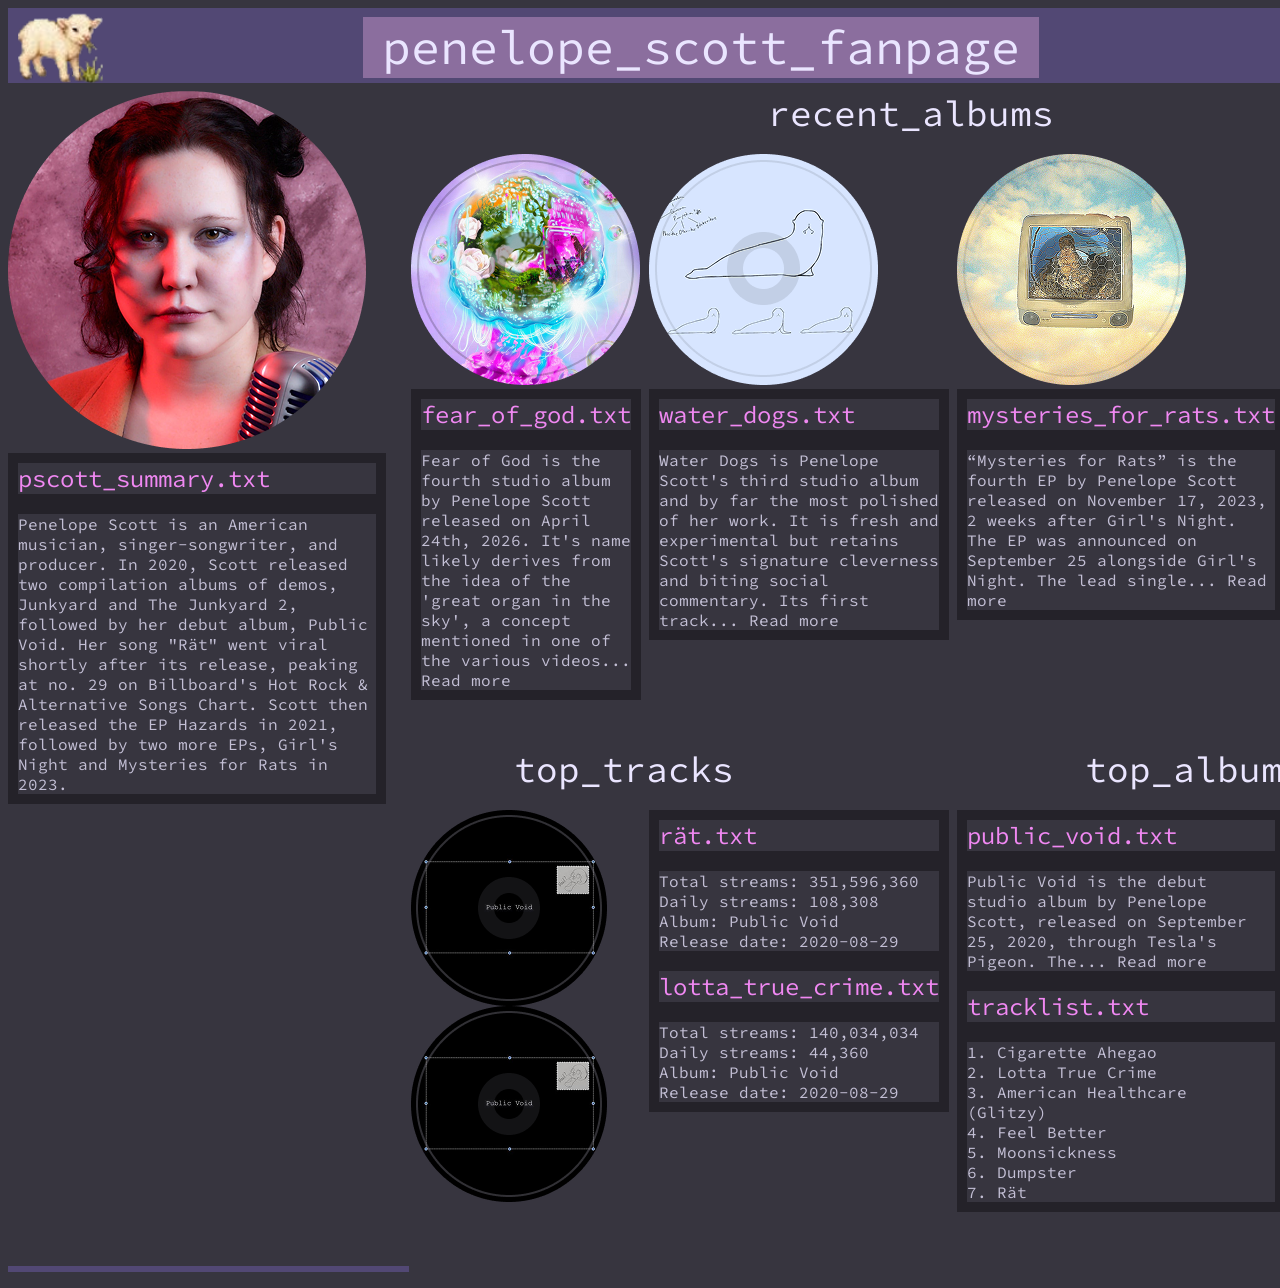
<file: index.html>
<!DOCTYPE html>
<html lang="en">
<head>
    <meta charset="UTF-8">
    <meta name="viewport" content="width=device-width, initial-scale=1.0">
    <link rel="stylesheet" href="style.css">
    <link rel="stylesheet" href="grid.css">
    <title>Penelope Scott Fanpage</title>
    <link rel="icon" href="images/lamb.png" type="image/png">
</head>

<body>

    <nav>
        <img src="images/lamb.png" alt="An image of a pixalated lamb" class ="icon">

        <div class="header">
            <h1 class="header">penelope_scott_fanpage</h1>
        </div>

        <a href="honey_morello.html"><img src="images/music.png" alt="A music note"></a>
        <a href="honey_morello.html"><img src="images/honey_pot.png" alt="Honey Morello"></a>
        <a href="honey_morello.html"><img src="images/menu.png" alt="A menu button"></a>
    </nav>

    <main>
            <img src="images/penelope_scott_1.png" alt="An image of Penelope Scott">
            <h3 class="summary">pscott_summary.txt</h3>
            <p class="summary"> Penelope Scott is an American musician, singer-songwriter, and producer. In 2020, Scott released two compilation albums of demos, Junkyard and The Junkyard 2, followed by her debut album, Public Void. Her song "Rät" went viral shortly after its release, peaking at no. 29 on Billboard's Hot Rock & Alternative Songs Chart. Scott then released the EP Hazards in 2021, followed by two more EPs, Girl's Night and Mysteries for Rats in 2023.</p>

    </main>

    <header>
        <h2>recent_albums</h2>
    </header>

    <article id="card1">
        <img src="images/fear_of_god.png" alt="Fear of God's album cover">
        <h3>fear_of_god.txt</h3>
        <p>Fear of God is the fourth studio album by Penelope Scott released on April 24th, 2026. It's name likely derives from the idea of the 'great organ in the sky', a concept mentioned in one of the various videos... Read more</p>
    </article>

    <article id="card2">
        <img src="images/water_dogs.png" alt="Water Dogs' album cover">
        <h3>water_dogs.txt</h3>
        <p>Water Dogs is Penelope Scott's third studio album and by far the most polished of her work. It is fresh and experimental but retains Scott's signature cleverness and biting social commentary. Its first track... Read more</p>
    </article>

    <article id="card3">
        <img src="images/mysteries_for_rats.png" alt="Mysteries for Rats' album cover">
        <h3>mysteries_for_rats.txt</h3>
        <p>“Mysteries for Rats” is the fourth EP by Penelope Scott released on November 17, 2023, 2 weeks after Girl's Night. The EP was announced on September 25 alongside Girl's Night. The lead single... Read more</p>
    </article>

    <article id="card4">
        <img src="images/girls_night.png" alt="Girls Night's album cover">
        <h3>girls_night.txt</h3>
        <p>Penelope Scott's EP Girl's Night was released on November 3, 2023, and is one of two EPs she dropped that month, the other being Mysteries for Rats. Girl's Night carries a nostalgic tone and revisits themes and melodies from... Read more</p>
    </article>

<hr>

    <footer id="footer1">
        <h2>top_tracks</h2>
    </footer>

    <footer id="footer2">
        <h2>top_album</h2>
    </footer>

    <section id="sect1">
        <img src="images/public_void.png" alt="Public Void's album cover">
        <img src="images/public_void.png" alt="Public Void's album cover">
    </section>
    
    <section id="sect2">
        <h3>rät.txt</h3>
        <p>Total streams: 351,596,360 <br> 
        Daily streams: 108,308 <br> 
        Album: Public Void <br> 
        Release date: 2020-08-29</p>
        <h3>lotta_true_crime.txt</h3>
        <p>Total streams: 140,034,034 <br> 
        Daily streams: 44,360 <br> 
        Album: Public Void <br> 
        Release date: 2020-08-29</p>
    </section>

    <section id="sect3">
        <h3>public_void.txt</h3>
        <p>Public Void is the debut studio album by Penelope Scott, released on September 25, 2020, through Tesla's Pigeon. The... Read more</p>
        <h3>tracklist.txt</h3>
        <p>1. Cigarette Ahegao <br> 
        2. Lotta True Crime <br> 
        3. American Healthcare (Glitzy) <br> 
        4. Feel Better <br> 5. Moonsickness <br> 
        6. Dumpster <br> 
        7. Rät</p>
    </section>
    <section id="sect4">
        <img src="images/public_void.png" alt="Public Void's album cover">
        <img src="images/penelope_scott_2.png" alt="An image of Penelope Scott">
    </section>

</body>
</html>
</file>
<file: style.css>
@import url('https://fonts.googleapis.com/css2?family=Source+Code+Pro:ital,wght@0,200..900;1,200..900&display=swap');

body {
    background-color: #37353F;
    font-family: "Source Code Pro", monospace;
}

nav {
    display: flex;
    flex-direction: collumn;
    height: 75px;
    background-color: #524874;
    line-height: 75px;
}

nav img {
    margin-left: 3px;
    margin-right: 3px;
    margin-top: 0;
    margin-bottom: 0;
    padding: 0;
}

a {
    margin: 0;
    padding-top: 2.5px;
}

nav .header {
    flex-grow: 1;
    text-align: center;
    height: 61px;
    vertical-align: middle;
}

nav h1 {
    display: inline-block;
    margin: 0;
    width: 676px;
    font-size: 48px;
    background-color: #8B6E9E;
    line-height: 61px;
}

.icon {
    padding-left: 7px;
}

.summary {
    width: 358px;
}

header {
    margin: 0;
    padding: 0;
    text-align: center;
}

footer {
    margin: 0;
    padding: 0;
    text-align: center;
}

h1, h2 {
    color: #EAE5FF;
    background-color: #37353F;
    font-weight: normal;
}

h2 {
    font-size: 36px;
    padding: 0;
    margin: 0;
    margin-right: 112px;
    vertical-align: middle;
}
 p {
    color: #C3BFD5;
    background-color: #37353F;
    font-weight: normal;
}

h3, a {
    color: #F088F2;
    font-weight: normal;
}

h3 {
    font-size: 24px;
}

h3, p {
    border: 10px solid #242229;
    margin-bottom: 0%;
    margin-top: 0%;
}

hr {
    width: 100%;
    border: 3.5px solid #524874;
}


section img {
    display: flex;
    flex-direction: column;
}
</file>
<file: grid.css>
nav {
    grid-area: nav;
} 

main {
    grid-area: main;
}

header {
    grid-area: header;
}

#card1  {
    grid-area: card1;
}

#card2 {
    grid-area: card2;
}

#card3 {
    grid-area: card3;
}
#card4 {
    grid-area: card4;
}

#footer1 {
    grid-area: footer1;
}

#footer2 {
    grid-area: footer2;
}

#sect1 {
    grid-area: sect1;
}

#sect2 {
    grid-area: sect2;
}

#sect3 {
    grid-area: sect3
}

#sect4 {
    grid-area: sect4;
}
body {
    grid-template-columns: 395px 4fr 4fr 4fr 4fr;
    grid-template-rows: 75px 55px 585px 55px 440px;
    display: grid;
    grid-template-areas: 
        "nav nav nav nav nav"
        "main header header header header"
        "main card1 card2 card3 card4"
        "main footer1 footer1 footer2 footer2"
        "main sect1 sect2 sect3 sect4";
    gap: 8px;
}
</file>
